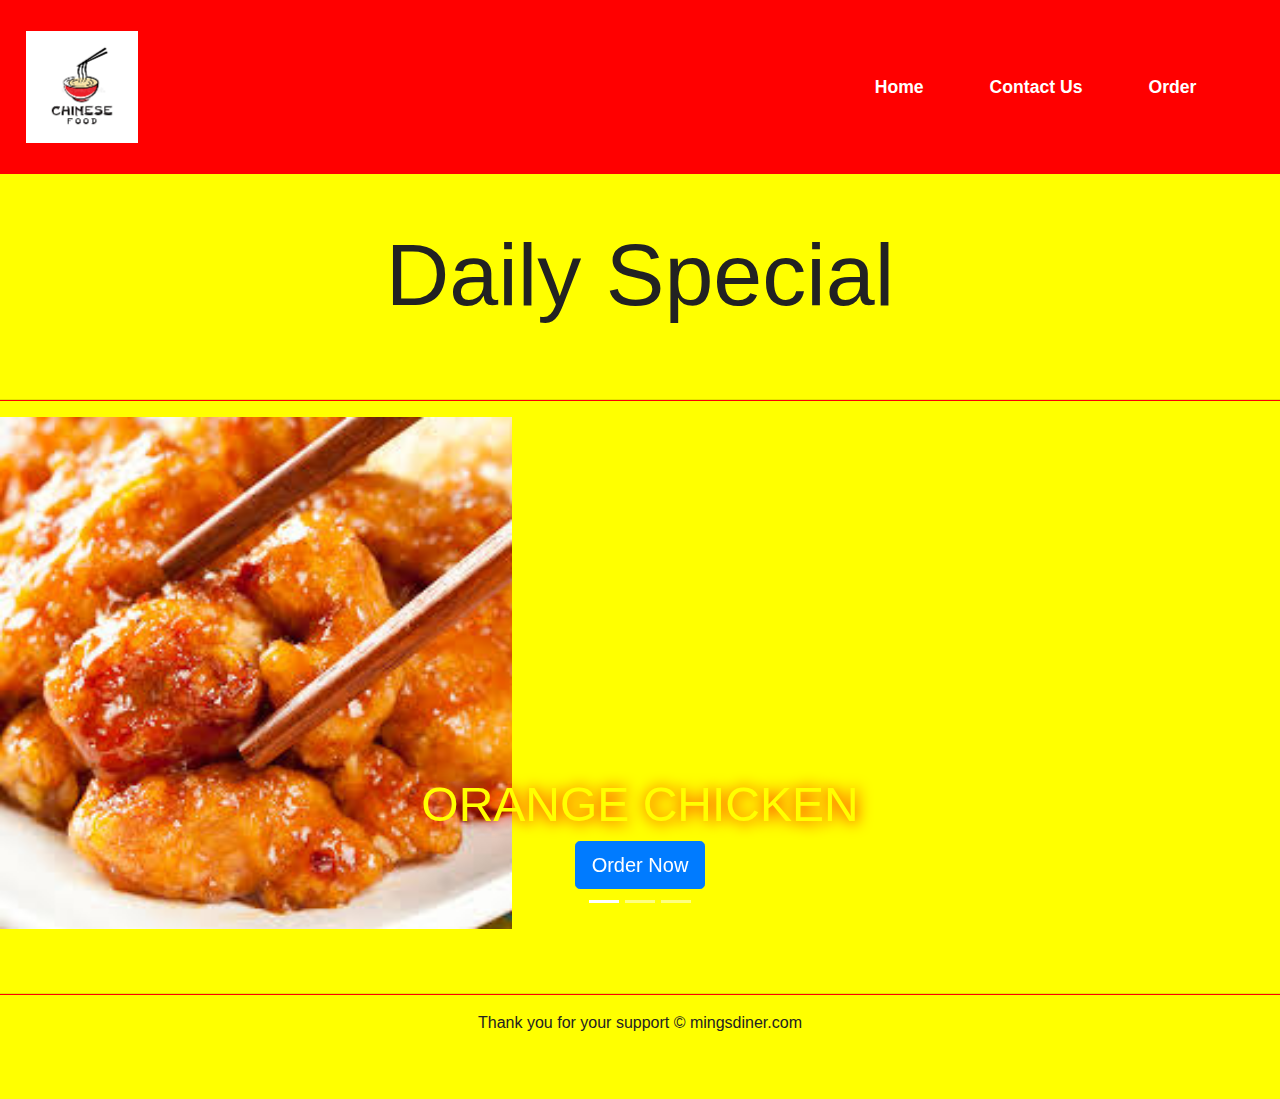
<file: mingsdiner/index.html>
<!doctype html>
<html lang="en">
  <head>
    <!-- Required meta tags -->
    <meta charset="utf-8">
    <meta name="viewport" content="width=device-width, initial-scale=1, shrink-to-fit=no">
    <!-- Bootstrap CSS -->
    <link rel="stylesheet" href="https://stackpath.bootstrapcdn.com/bootstrap/4.3.1/css/bootstrap.min.css" integrity="sha384-ggOyR0iXCbMQv3Xipma34MD+dH/1fQ784/j6cY/iJTQUOhcWr7x9JvoRxT2MZw1T" crossorigin="anonymous">
    <!-- Optional JavaScript -->
    <!-- jQuery first, then Popper.js, then Bootstrap JS -->
    <script src="https://code.jquery.com/jquery-3.3.1.slim.min.js" integrity="sha384-q8i/X+965DzO0rT7abK41JStQIAqVgRVzpbzo5smXKp4YfRvH+8abtTE1Pi6jizo" crossorigin="anonymous"></script>
    <script src="https://cdnjs.cloudflare.com/ajax/libs/popper.js/1.14.7/umd/popper.min.js" integrity="sha384-UO2eT0CpHqdSJQ6hJty5KVphtPhzWj9WO1clHTMGa3JDZwrnQq4sF86dIHNDz0W1" crossorigin="anonymous"></script>
    <script src="https://stackpath.bootstrapcdn.com/bootstrap/4.3.1/js/bootstrap.min.js" integrity="sha384-JjSmVgyd0p3pXB1rRibZUAYoIIy6OrQ6VrjIEaFf/nJGzIxFDsf4x0xIM+B07jRM" crossorigin="anonymous"></script>
    <title>Welcome</title>
    <link rel="stylesheet" href="styles.css">


    <script>
      function relocate_order()
      {
           location.href = "order.html";
      } 
      </script>

  </head>
  <body>
    <!-- START NAVIGATION BAR -->
    <nav class="navbar navbar-expand-md sticky-top">
        <div class="container-fluid navbar">
            <a class="navbar-brand" href="#"><img src="img/logo.png"></a>
            <button class="navbar-toggler" type="button" data-toggle="collapse" data-target="#navbarToggle"> 
            <span class="navbar-toggler-icon"></span>
            </button>
            <div class="collapse navbar-collapse" id ="navbarToggle">
              <ul class="navbar-nav ml-auto">
                <li class="nav-item active">
                  <a class="nav-link" href="#">Home</a>
                </li>
                <li class="nav-item">
                  <a class="nav-link" href="contactUs.html">Contact Us</a>
                </li>
                <li class="nav-item">
                  <a class="nav-link" href="order.html">Order</a>
                </li>
              </ul>
            </div>
        </div>
    </nav>
    <!-- END NAVIGATION BAR -->
    <!-- BEGIN HEADER -->
    <div class="container-fluid">
      <div class="row welcome text-center">
        <div class="col-12 padding">
          <h1 class="display-2 ">Daily Special</h1>
        </div>
       
      </div>
    </div> 
     <hr class="redBar">
    <!-- END HEADER -->
    <!-- BEGIN CAROUSEL SLIDER -->
    <div id="slides" class="carousel slide" data-ride="carousel">
      <ul class="carousel-indicators">
        <li data-target="#sldies" data-slide-to="0" class="active"></li>
        <li data-target="#sldies" data-slide-to="1"></li>
        <li data-target="#sldies" data-slide-to="2"></li>
      </ul>
      <div class="carousel-inner">
        <div class="carousel-item active">
          <img src="img/orange_chicken.jfif">
          <div class="carousel-caption">
            <h3 class="display-1">Orange Chicken</h3>
            <button type="button" class="btn btn-primary btn-lg" onclick="relocate_order()">Order Now</button>
          </div>
        </div>
        <div class="carousel-item">
          <img src="img/sesame_chicken.jfif">
          <div class="carousel-caption">
            <h3 class="display-1">Sesame Chicken</h3>
            <button type="button" class="btn btn-primary btn-lg" onclick="relocate_order()">Order Now</button>
          </div>
        </div>
        <div class="carousel-item">
          <img src="img/honey_chicken.jfif">
          <div class="carousel-caption">
            <h3 class="display-1">Honey Chicken</h3>
            <button type="button" class="btn btn-primary btn-lg" onclick="relocate_order()">Order Now</button>
          </div>
        </div>
      </div>
    </div>
    <!-- END CAROUSEL -->
    <!--BEGIN FOOTER -->
    <div class="container=fluid padding">
      <div class="row text-center">
        <div class="col-12">
          <hr class="redBar">
          <p>Thank you for your support &copy; mingsdiner.com</p>
        </div>
      </div>
    </div>
    <!--END FOOTER -->


  </body>
</html>
</file>
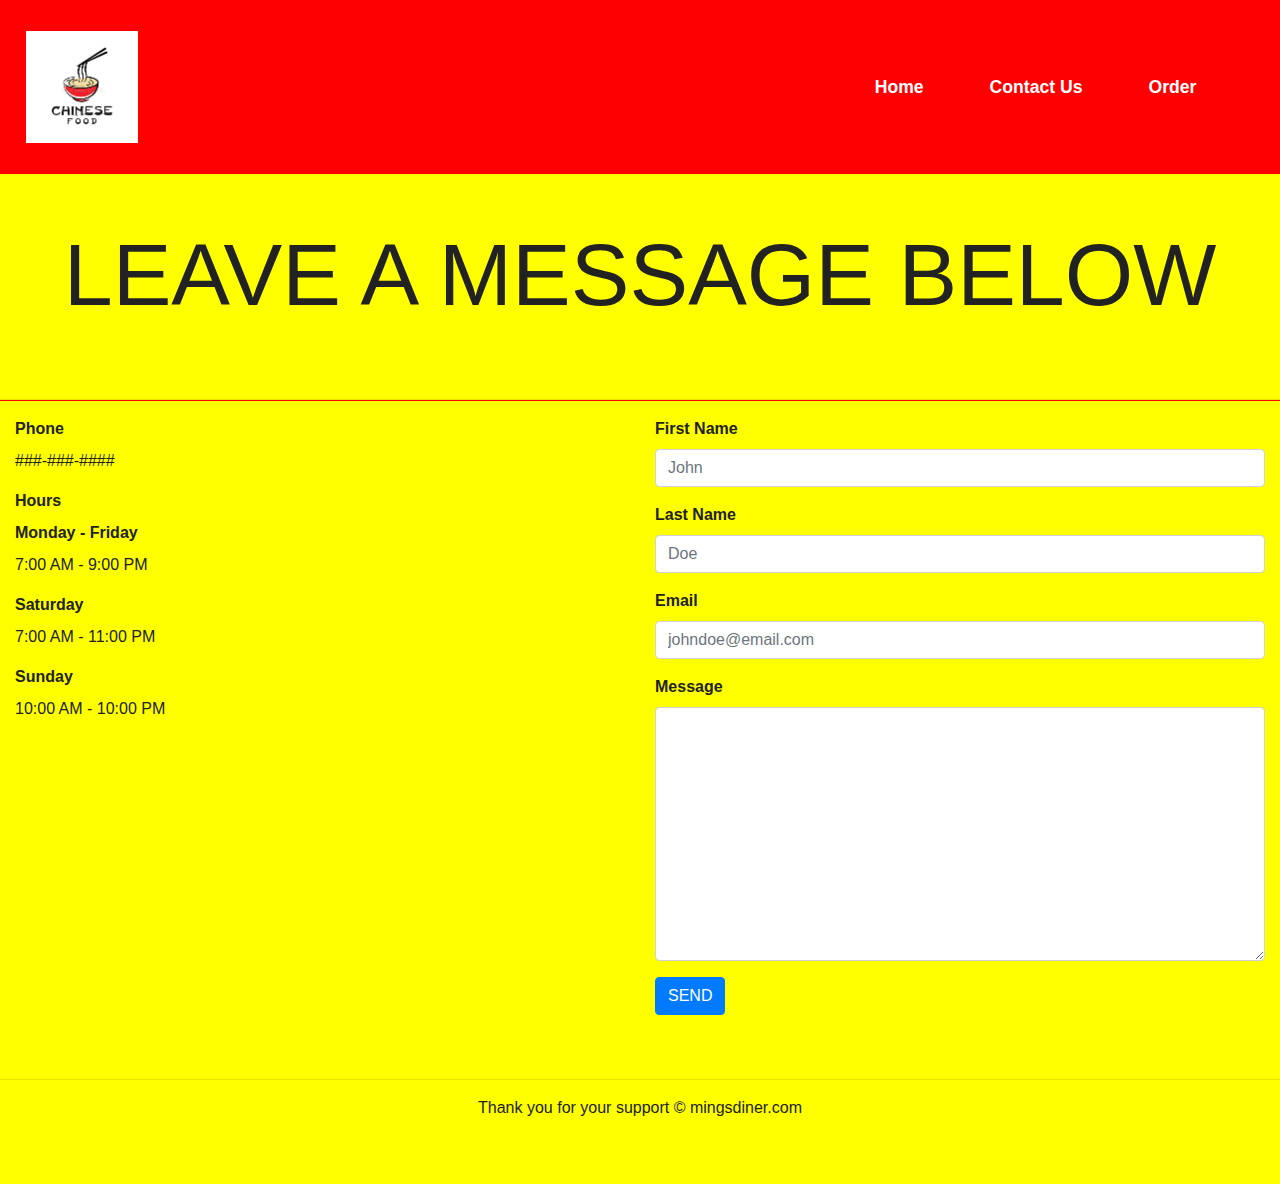
<file: mingsdiner/contactUs.html>
<!doctype html>
<html lang="en">
  <head>
    <!-- Required meta tags -->
    <meta charset="utf-8">
    <meta name="viewport" content="width=device-width, initial-scale=1, shrink-to-fit=no">

    <!-- Bootstrap CSS -->
    <link rel="stylesheet" href="https://stackpath.bootstrapcdn.com/bootstrap/4.3.1/css/bootstrap.min.css" integrity="sha384-ggOyR0iXCbMQv3Xipma34MD+dH/1fQ784/j6cY/iJTQUOhcWr7x9JvoRxT2MZw1T" crossorigin="anonymous">
    <!-- Optional JavaScript -->
    <!-- jQuery first, then Popper.js, then Bootstrap JS -->
    <script src="https://code.jquery.com/jquery-3.3.1.slim.min.js" integrity="sha384-q8i/X+965DzO0rT7abK41JStQIAqVgRVzpbzo5smXKp4YfRvH+8abtTE1Pi6jizo" crossorigin="anonymous"></script>
    <script src="https://cdnjs.cloudflare.com/ajax/libs/popper.js/1.14.7/umd/popper.min.js" integrity="sha384-UO2eT0CpHqdSJQ6hJty5KVphtPhzWj9WO1clHTMGa3JDZwrnQq4sF86dIHNDz0W1" crossorigin="anonymous"></script>
    <script src="https://stackpath.bootstrapcdn.com/bootstrap/4.3.1/js/bootstrap.min.js" integrity="sha384-JjSmVgyd0p3pXB1rRibZUAYoIIy6OrQ6VrjIEaFf/nJGzIxFDsf4x0xIM+B07jRM" crossorigin="anonymous"></script>
    <title>Contact Us</title>

    <link rel="stylesheet" href="styles.css">
  </head>
  <body>
      <!-- START NAVIGATION BAR -->
    <nav class="navbar navbar-expand-md sticky-top">
        <div class="container-fluid navbar">
            <a class="navbar-brand" href="#"><img src="img/logo.png"></a>
            <button class="navbar-toggler" type="button" data-toggle="collapse" data-target="#navbarToggle"> 
            <span class="navbar-toggler-icon"></span>
            </button>
            <div class="collapse navbar-collapse" id ="navbarToggle">
              <ul class="navbar-nav ml-auto">
                <li class="nav-item active">
                  <a class="nav-link" href="index.html">Home</a>
                </li>
                <li class="nav-item">
                  <a class="nav-link" href="#">Contact Us</a>
                </li>
                <li class="nav-item">
                    <a class="nav-link" href="order.html">Order</a>
                  </li>
              </ul>
            </div>
        </div>
    </nav>
    <!-- END NAVIGATION BAR -->
    <!-- BEGIN HEADER -->
    <div class="container-fluid">
        <div class="row welcome text-center">
          <div class="col-12 padding">
            <h1 class="display-2 ">LEAVE A MESSAGE BELOW</h1>
          </div>
         
        </div>
      </div> 
       <hr class="redBar">
      <!-- END HEADER -->
      <!-- BEGIN FORM -->
      <div class="container-fluid">
        <div class="row">
          <div class="contact-form col-xs-12 col-sm-12 col-md-6 col-lg-6">
            <div class="form-group">
                <label>Phone</label>
                <p>###-###-####</p>
            </div>
            <div class="form-group">
                <label>Hours</label><br>
                <label>Monday - Friday</label>
                <p>7:00 AM - 9:00 PM</p>
                <label>Saturday</label>
                <p>7:00 AM - 11:00 PM</p>
                <label>Sunday</label>
                <p>10:00 AM - 10:00 PM</p>
            </div>
          </div>
          <div class="form-container col-xs-12 col-sm-12 col-md-6 col-lg-6">
              <form action="#">
                  <div class="form-group">
                      <label>First Name</label>
                      <input type="text" class="form-control" placeholder="John">
                  </div>
                  <div class="form-group">
                    <label>Last Name</label>
                    <input type="text" class="form-control" placeholder="Doe">
                </div>
                <div class="form-group">
                    <label>Email</label>
                    <input type="email" class="form-control" placeholder="johndoe@email.com">
                </div>
                <div class="form-group">
                    <label>Message</label><br>
                    <textarea class="form-control" rows="10"></textarea>
                </div>
                <button type="submit" class="btn btn-primary">SEND</button>
              </form>
          </div>
        </div>
      </div>
      <!-- BEGIN FORM -->
    <!--BEGIN FOOTER -->
    <div class="container=fluid padding">
        <div class="row text-center">
          <div class="col-12">
            <hr class="light">
            <p>Thank you for your support &copy; mingsdiner.com</p>
          </div>
        </div>
      </div>
      <!--END FOOTER -->
    </body>

</html>
</file>
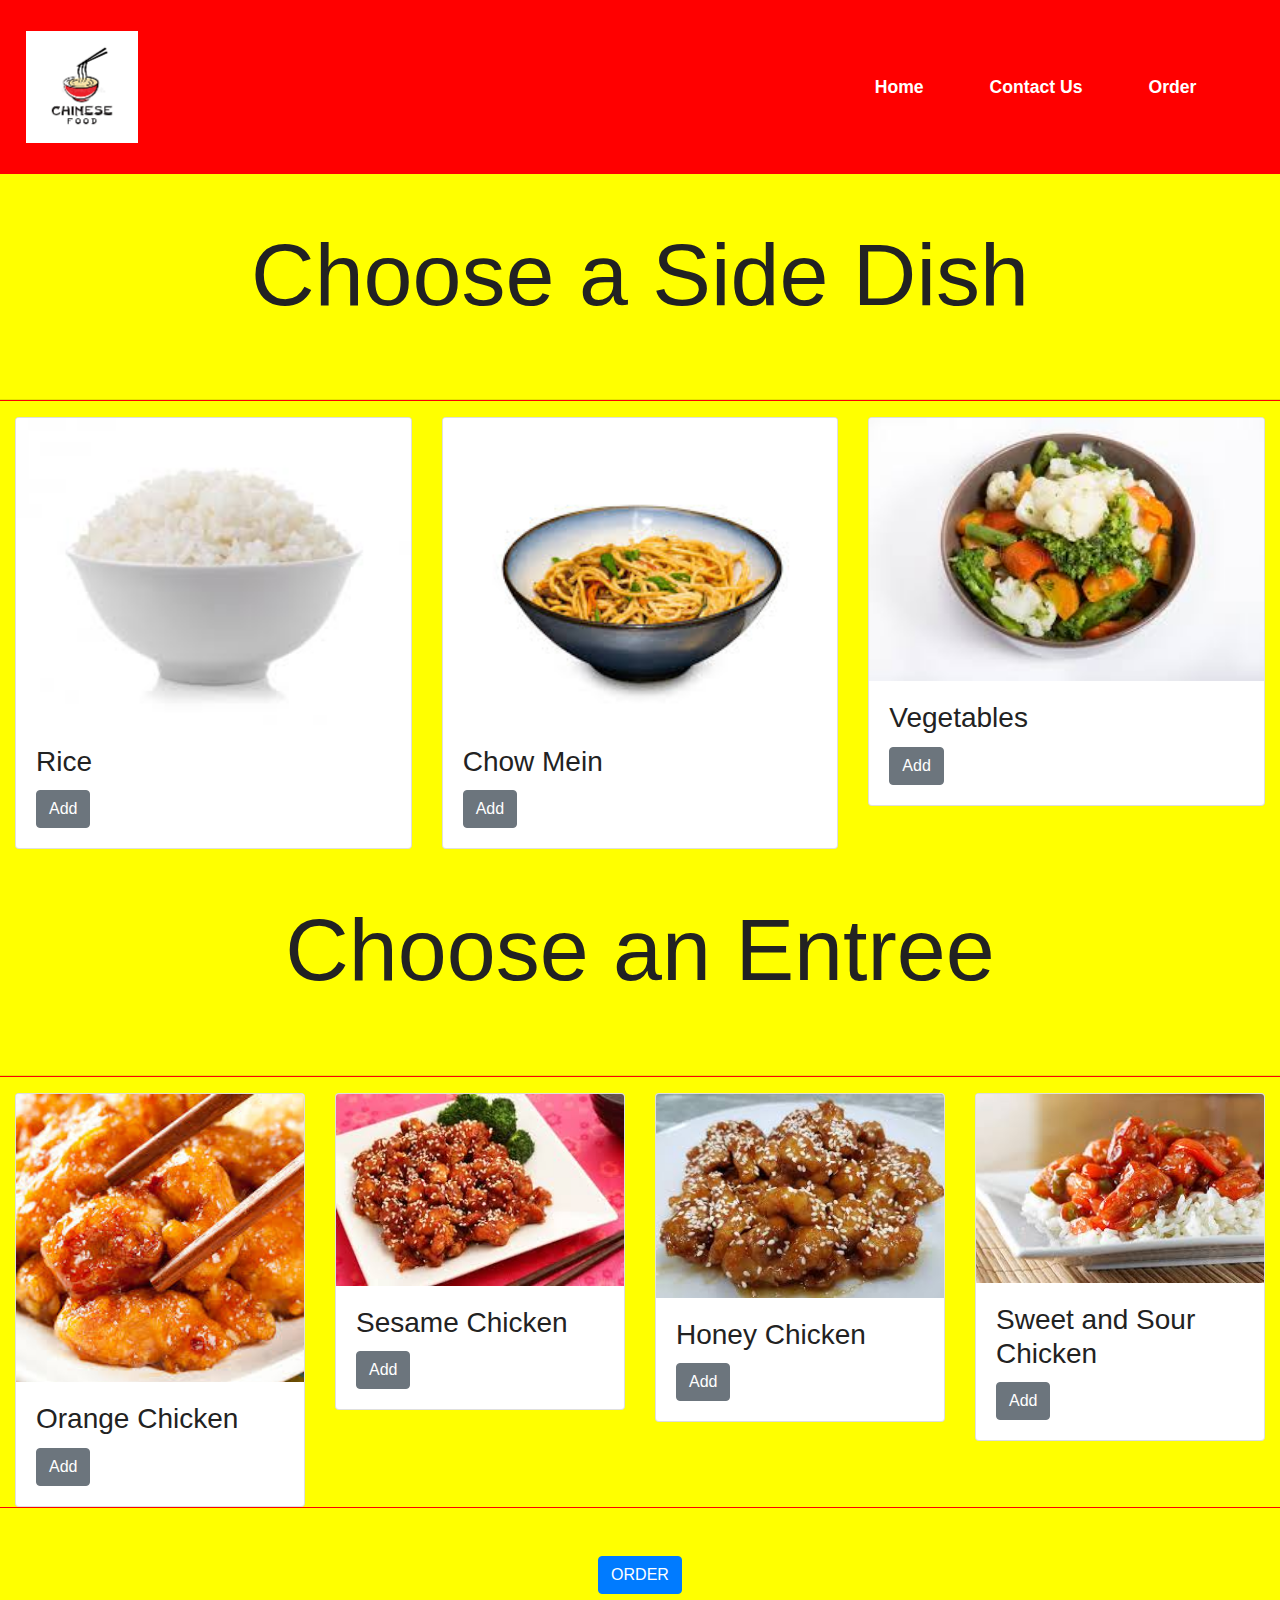
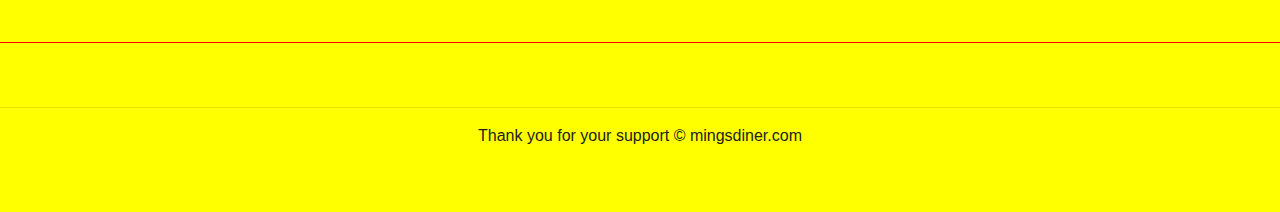
<file: mingsdiner/order.html>
<!doctype html>
<html lang="en">
  <head>
    <!-- Required meta tags -->
    <meta charset="utf-8">
    <meta name="viewport" content="width=device-width, initial-scale=1, shrink-to-fit=no">
    <!-- Bootstrap CSS -->
    <link rel="stylesheet" href="https://stackpath.bootstrapcdn.com/bootstrap/4.3.1/css/bootstrap.min.css" integrity="sha384-ggOyR0iXCbMQv3Xipma34MD+dH/1fQ784/j6cY/iJTQUOhcWr7x9JvoRxT2MZw1T" crossorigin="anonymous">
    <!-- Optional JavaScript -->
    <!-- jQuery first, then Popper.js, then Bootstrap JS -->
    <script src="https://code.jquery.com/jquery-3.3.1.slim.min.js" integrity="sha384-q8i/X+965DzO0rT7abK41JStQIAqVgRVzpbzo5smXKp4YfRvH+8abtTE1Pi6jizo" crossorigin="anonymous"></script>
    <script src="https://cdnjs.cloudflare.com/ajax/libs/popper.js/1.14.7/umd/popper.min.js" integrity="sha384-UO2eT0CpHqdSJQ6hJty5KVphtPhzWj9WO1clHTMGa3JDZwrnQq4sF86dIHNDz0W1" crossorigin="anonymous"></script>
    <script src="https://stackpath.bootstrapcdn.com/bootstrap/4.3.1/js/bootstrap.min.js" integrity="sha384-JjSmVgyd0p3pXB1rRibZUAYoIIy6OrQ6VrjIEaFf/nJGzIxFDsf4x0xIM+B07jRM" crossorigin="anonymous"></script>
    <title>Order</title>
    <link rel="stylesheet" href="styles.css">

    <script>
        function redirect_home()
        {
             location.href = "index.html";
        } 
        </script>
  </head>
  <body>
      <!-- START NAVIGATION BAR -->
    <nav class="navbar navbar-expand-md sticky-top">
        <div class="container-fluid navbar">
            <a class="navbar-brand" href="#"><img src="img/logo.png"></a>
            <button class="navbar-toggler" type="button" data-toggle="collapse" data-target="#navbarToggle"> 
            <span class="navbar-toggler-icon"></span>
            </button>
            <div class="collapse navbar-collapse" id ="navbarToggle">
              <ul class="navbar-nav ml-auto">
                <li class="nav-item active">
                  <a class="nav-link" href="index.html">Home</a>
                </li>
                <li class="nav-item">
                  <a class="nav-link" href="contactUs.html">Contact Us</a>
                </li>
                <li class="nav-item">
                    <a class="nav-link" href="#">Order</a>
                  </li>
              </ul>
            </div>
        </div>
    </nav>
    <!-- END NAVIGATION BAR -->
    <!-- BEGIN SIDE DISH -->
    <div class="container-fluid">
        <div class="row welcome text-center">
          <div class="col-12 padding">
            <h1 class="display-2 ">Choose a Side Dish</h1>
          </div>
         
        </div>
      </div> 
       <hr class="redBar">
      <!-- END SIDE DISH -->
      <div class="container-fluid">
          <div class="row">
            <div class="col-4">
                <div class="card">
                    <img class="card-img-top" src="img/rice.jfif">
                    <div class="card-body">
                        <h3 class="card-title">Rice</h3>
                        <button class="btn btn-secondary">Add</button>
                    </div>
                </div>
            </div>
            <div class="col-4">
                <div class="card">
                    <img class="card-img-top" src="img/chow_mein.jfif">
                    <div class="card-body">
                        <h3 class="card-title">Chow Mein</h3>
                        <button class="btn btn-secondary">Add</button>
                    </div>
                </div>
            </div>
            <div class="col-4">
                <div class="card">
                    <img class="card-img-top" src="img/vegies.jfif">
                    <div class="card-body">
                        <h3 class="card-title">Vegetables</h3>
                        <button class="btn btn-secondary">Add</button>
                    </div>
                </div>
            </div>
          </div>
      </div>
    <!-- BEGIN ENTREE -->
    <div class="container-fluid">
        <div class="row welcome text-center">
          <div class="col-12 padding">
            <h1 class="display-2 ">Choose an Entree</h1>
          </div>
         
        </div>
    </div> 
       <hr class="redBar">
      <!-- END ENTREE -->
      <div class="container-fluid">
          <div class="row">
                <div class="col-3">
                    <div class="card">
                        <img class="card-img-top" src="img/orange_chicken.jfif">
                        <div class="card-body">
                            <h3 class="card-title">Orange Chicken</h3>
                            <button class="btn btn-secondary">Add</button>
                        </div>
                    </div>
                </div>
                <div class="col-3">
                    <div class="card">
                        <img class="card-img-top" src="img/sesame_chicken.jfif">
                        <div class="card-body">
                            <h3 class="card-title">Sesame Chicken</h3>
                            <button class="btn btn-secondary">Add</button>
                        </div>
                    </div>
                </div>
                <div class="col-3">
                    <div class="card">
                        <img class="card-img-top" src="img/honey_chicken.jfif">
                        <div class="card-body">
                            <h3 class="card-title">Honey Chicken</h3>
                            <button class="btn btn-secondary">Add</button>
                        </div>
                    </div>
                </div>
                <div class="col-3">
                    <div class="card">
                        <img class="card-img-top" src="img/sweet_sour.jfif">
                        <div class="card-body">
                            <h3 class="card-title">Sweet and Sour Chicken</h3>
                            <button class="btn btn-secondary">Add</button>
                        </div>
                    </div>
                </div>              
          </div>
      </div>
    <!-- BEGIN ORDER -->
    <div class="container-fluid">
        <div class="row welcome text-center">
            <div class="col-12 padding order">
                <button class="btn btn-primary" onclick="redirect_home()">ORDER</button>
            </div>
            
        </div>
    </div> 
      <!-- END ORDER -->










    <!--BEGIN FOOTER -->
    <div class="container=fluid padding">
        <div class="row text-center">
          <div class="col-12">
            <hr class="light">
            <p>Thank you for your support &copy; mingsdiner.com</p>
          </div>
        </div>
      </div>
      <!--END FOOTER -->

  </body>
</html>
</file>
<file: mingsdiner/styles.css>
html, body{
    height: 100%;
    width: 100%;
    color: #222;
    background-color: yellow;
}

.navbar a{
    color: white;
    font-weight: bold;    
}
.navbar a:hover{
    color: yellow;
    font-weight: bold;    
}
.redBar{
    border-bottom: 1px solid red;
}
.padding{
    padding: 3em 0;
}
nav div img{
    height: 50%;
    width: 50%;
}
.navbar{
    padding: .8em;
    background-color: red;
}
.navbar-nav li{
    padding-right: 50px;
}
.nav-link{
    font-size: 1.1em;
}
.carousel-inner img{
    width: 60%;
    height: 60%;
    max-width: 40%;
    max-height: 40%;
}
.carousel-item{
    margin: auto;
}
.carousel-caption h3{
    font-size: 300%;
    font-weight: 500px;
    text-transform: uppercase;
    text-shadow: 1px 1px 15px red;
    color: yellow;
}
label{
    font-weight: bold;
}
.order{
    border-top: 1px solid red;
    border-bottom: 1px solid red;
}
</file>
